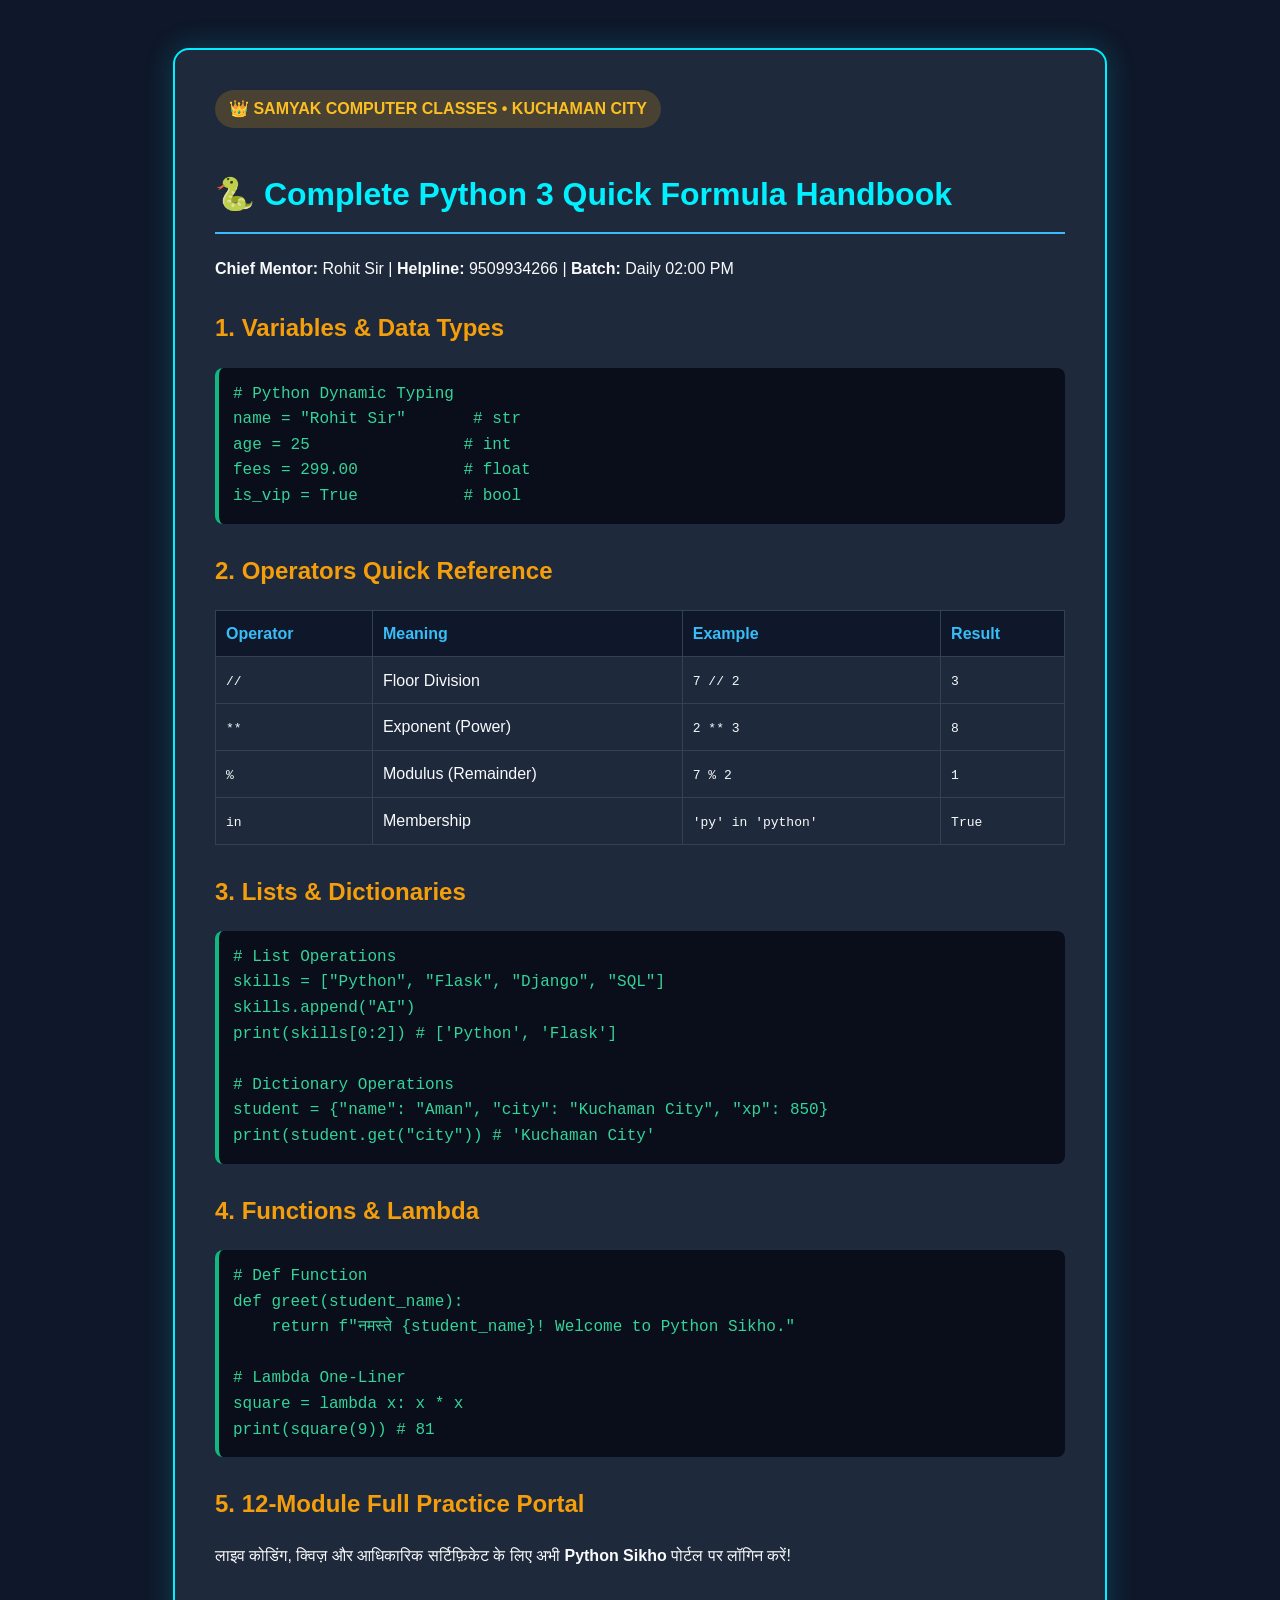
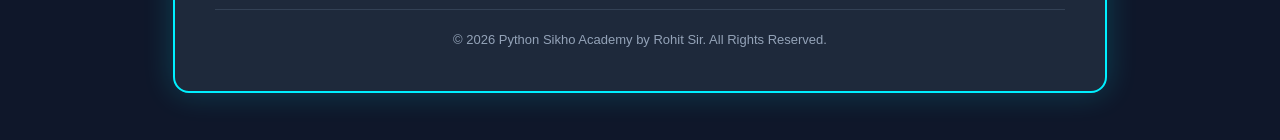
<file: static/downloads/python_handbook_rohit_sir.html>
<!DOCTYPE html>
<html lang="hi">
<head>
    <meta charset="UTF-8">
    <title>Python 3 Master Handbook by Rohit Sir (Samyak Classes Kuchaman City)</title>
    <style>
        body { font-family: 'Segoe UI', Tahoma, Geneva, Verdana, sans-serif; background: #0f172a; color: #f8fafc; padding: 40px; line-height: 1.6; }
        .handbook-card { max-width: 850px; margin: 0 auto; background: #1e293b; padding: 40px; border-radius: 16px; border: 2px solid #00f0ff; box-shadow: 0 0 30px rgba(0,240,255,0.2); }
        h1 { color: #00f0ff; border-bottom: 2px solid #38bdf8; padding-bottom: 12px; }
        h2 { color: #f59e0b; margin-top: 28px; }
        .mentor-badge { background: rgba(245, 158, 11, 0.2); color: #fbbf24; padding: 6px 14px; border-radius: 20px; font-weight: 800; display: inline-block; margin-bottom: 20px; }
        pre { background: #0a0e1a; padding: 14px; border-radius: 8px; border-left: 4px solid #10b981; color: #34d399; font-family: 'Courier New', Courier, monospace; overflow-x: auto; }
        table { width: 100%; border-collapse: collapse; margin: 16px 0; }
        th, td { border: 1px solid #334155; padding: 10px; text-align: left; }
        th { background: #0f172a; color: #38bdf8; }
        .footer { text-align: center; margin-top: 40px; border-top: 1px solid #334155; padding-top: 20px; color: #94a3b8; font-size: 13px; }
    </style>
</head>
<body>
    <div class="handbook-card">
        <span class="mentor-badge">👑 SAMYAK COMPUTER CLASSES • KUCHAMAN CITY</span>
        <h1>🐍 Complete Python 3 Quick Formula Handbook</h1>
        <p><strong>Chief Mentor:</strong> Rohit Sir | <strong>Helpline:</strong> 9509934266 | <strong>Batch:</strong> Daily 02:00 PM</p>
        
        <h2>1. Variables & Data Types</h2>
        <pre># Python Dynamic Typing
name = "Rohit Sir"       # str
age = 25                # int
fees = 299.00           # float
is_vip = True           # bool</pre>

        <h2>2. Operators Quick Reference</h2>
        <table>
            <tr><th>Operator</th><th>Meaning</th><th>Example</th><th>Result</th></tr>
            <tr><td><code>//</code></td><td>Floor Division</td><td><code>7 // 2</code></td><td><code>3</code></td></tr>
            <tr><td><code>**</code></td><td>Exponent (Power)</td><td><code>2 ** 3</code></td><td><code>8</code></td></tr>
            <tr><td><code>%</code></td><td>Modulus (Remainder)</td><td><code>7 % 2</code></td><td><code>1</code></td></tr>
            <tr><td><code>in</code></td><td>Membership</td><td><code>'py' in 'python'</code></td><td><code>True</code></td></tr>
        </table>

        <h2>3. Lists & Dictionaries</h2>
        <pre># List Operations
skills = ["Python", "Flask", "Django", "SQL"]
skills.append("AI")
print(skills[0:2]) # ['Python', 'Flask']

# Dictionary Operations
student = {"name": "Aman", "city": "Kuchaman City", "xp": 850}
print(student.get("city")) # 'Kuchaman City'</pre>

        <h2>4. Functions & Lambda</h2>
        <pre># Def Function
def greet(student_name):
    return f"नमस्ते {student_name}! Welcome to Python Sikho."

# Lambda One-Liner
square = lambda x: x * x
print(square(9)) # 81</pre>

        <h2>5. 12-Module Full Practice Portal</h2>
        <p>लाइव कोडिंग, क्विज़ और आधिकारिक सर्टिफ़िकेट के लिए अभी <strong>Python Sikho</strong> पोर्टल पर लॉगिन करें!</p>
        
        <div class="footer">
            © 2026 Python Sikho Academy by Rohit Sir. All Rights Reserved.
        </div>
    </div>
</body>
</html>
</file>
